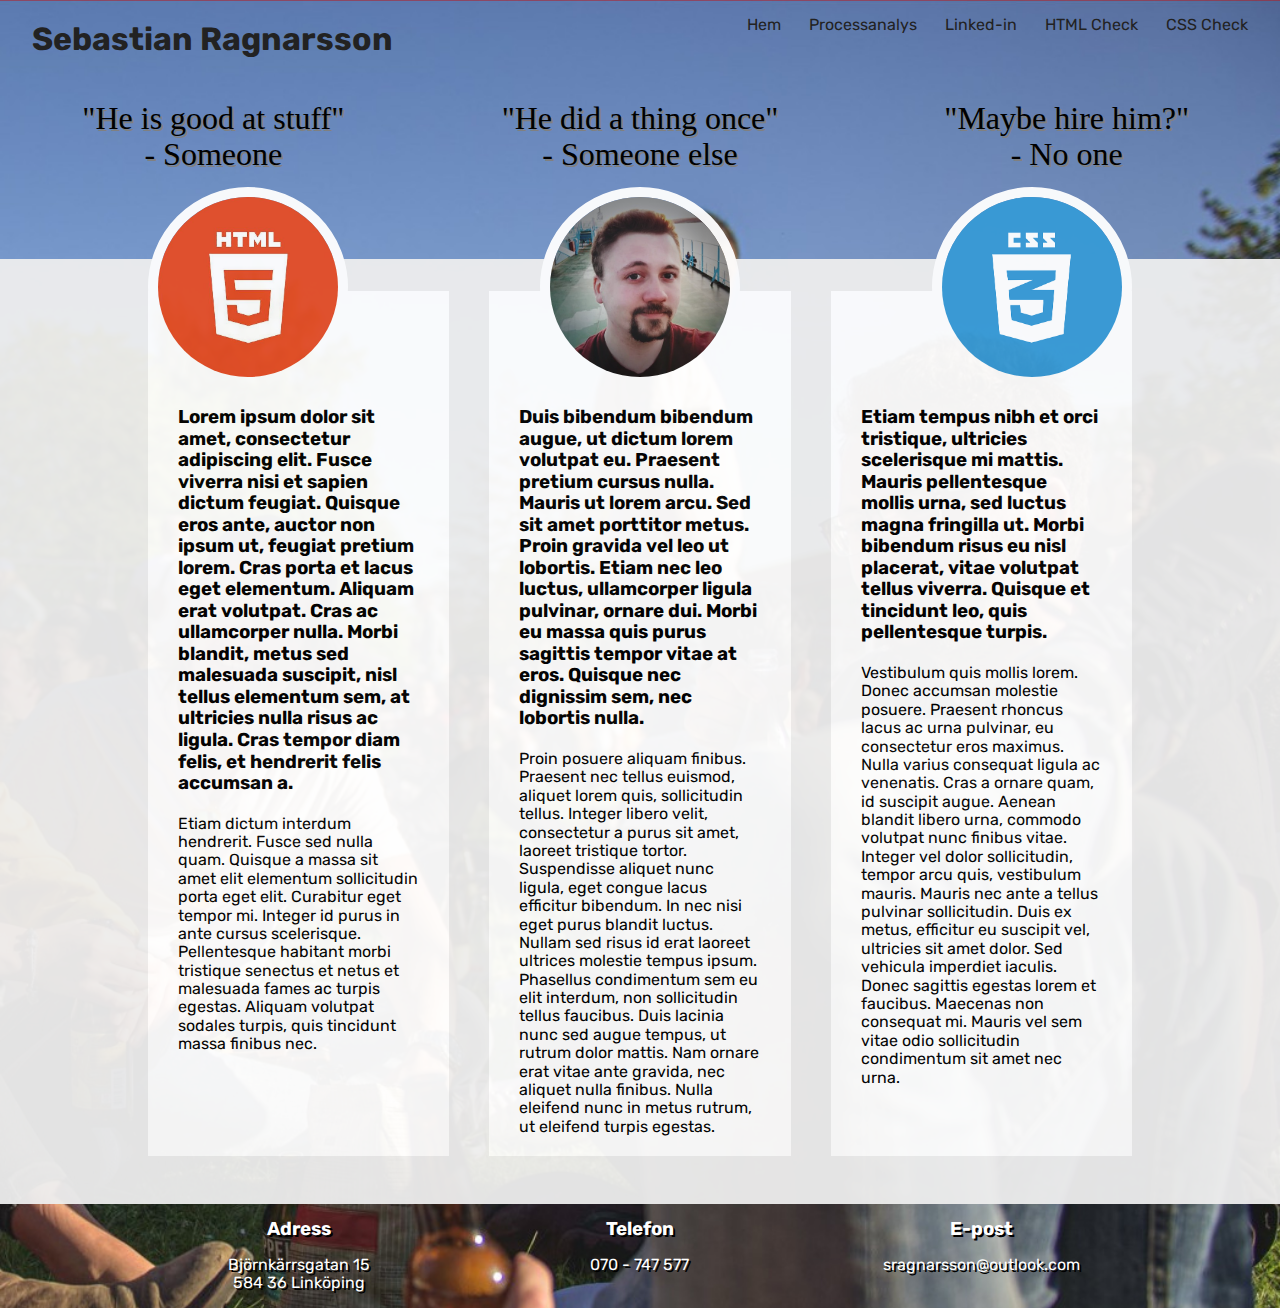
<file: Sebastian Ragnarsson Examinationsuppgift/index.html>
<!DOCTYPE html>

<html lang="sv">
    <head>
        <meta charset="utf-8" />
        <title>Sebastian Ragnarsson</title>
         <!-- Styliased for sizes above 980px, below 980px and printing.  -->
        <link rel="stylesheet" href="reset.css">
        <link rel="stylesheet" media="screen" href="examination.css">
        <link rel="stylesheet" media="print" href="print.css">
    </head>
    <body>
      <header id="header">
          <h1><a href="index.html">Sebastian Ragnarsson</a></h1>

          <nav id="nav">  <!-- Top right navigation menu -->
            <ul>
              <li>
                <a href="index.html">Hem</a>
              </li>

              <li>
                <a href="processanalys.html">Processanalys</a>
              </li>

              <li>
                <a href="https://www.linkedin.com/in/sebastianragnarsson/">Linked-in</a>
              </li>

              <li>
                <a href="https://validator.w3.org/">HTML Check</a>
              </li>

              <li>
                <a href="https://jigsaw.w3.org/css-validator/">CSS Check</a>
              </li>
            </ul>
          </nav>

      </header>

      <div id="short_info"> <!-- Quotes at the top -->
        <ul>
          <li>
            "He is good at stuff" <br> - Someone
          </li>

          <li>
            "He did a thing once" <br> - Someone else
          </li>

          <li>
            "Maybe hire him?" <br> - No one
          </li>
        </ul>
      </div>

      <div class="wrapper"> <!-- Main page container -->
        <section class="pic_box" id="left_box">
          <img src="images/html.jpg" alt="Left Picture"/>
          <h3>Lorem ipsum dolor sit amet, consectetur adipiscing elit. Fusce viverra nisi et sapien dictum
          feugiat. Quisque eros ante, auctor non ipsum ut, feugiat pretium lorem. Cras porta et lacus eget
          elementum. Aliquam erat volutpat. Cras ac ullamcorper nulla. Morbi blandit, metus sed malesuada
          suscipit, nisl tellus elementum sem, at ultricies nulla risus ac ligula. Cras tempor diam felis,
          et hendrerit felis accumsan a.</h3>

          <p>Etiam dictum interdum hendrerit. Fusce sed nulla quam. Quisque a massa sit amet elit
          elementum sollicitudin porta eget elit. Curabitur eget tempor mi. Integer id purus in ante
          cursus scelerisque. Pellentesque habitant morbi tristique senectus et netus et malesuada fames
          ac turpis egestas. Aliquam volutpat sodales turpis, quis tincidunt massa finibus nec.</p>
        </section>

        <section class="pic_box" id="mid_box">
          <img src="images/face.jpg" alt="Mid Picture"/>
          <h3>Duis bibendum bibendum augue, ut dictum lorem volutpat eu. Praesent pretium cursus nulla.
          Mauris ut lorem arcu. Sed sit amet porttitor metus. Proin gravida vel leo ut lobortis. Etiam nec
          leo luctus, ullamcorper ligula pulvinar, ornare dui. Morbi eu massa quis purus sagittis tempor vitae
          at eros. Quisque nec dignissim sem, nec lobortis nulla.</h3>

          <p>Proin posuere aliquam finibus. Praesent nec tellus euismod, aliquet lorem quis, sollicitudin
          tellus. Integer libero velit, consectetur a purus sit amet, laoreet tristique tortor. Suspendisse
          aliquet nunc ligula, eget congue lacus efficitur bibendum. In nec nisi eget purus blandit luctus.
          Nullam sed risus id erat laoreet ultrices molestie tempus ipsum. Phasellus condimentum sem eu elit
          interdum, non sollicitudin tellus faucibus. Duis lacinia nunc sed augue tempus, ut rutrum dolor
          mattis. Nam ornare erat vitae ante gravida, nec aliquet nulla finibus. Nulla eleifend nunc in metus
          rutrum, ut eleifend turpis egestas.</p>
        </section>

        <section class="pic_box" id="right_box">
          <img src="images/css3.png" alt="Right Picture"/>
          <h3>Etiam tempus nibh et orci tristique, ultricies scelerisque mi mattis. Mauris pellentesque
          mollis urna, sed luctus magna fringilla ut. Morbi bibendum risus eu nisl placerat, vitae
          volutpat tellus viverra. Quisque et tincidunt leo, quis pellentesque turpis.</h3>

          <p>Vestibulum quis mollis lorem. Donec accumsan molestie posuere. Praesent rhoncus lacus ac urna
          pulvinar, eu consectetur eros maximus. Nulla varius consequat ligula ac venenatis. Cras a ornare
          quam, id suscipit augue. Aenean blandit libero urna, commodo volutpat nunc finibus vitae. Integer
          vel dolor sollicitudin, tempor arcu quis, vestibulum mauris. Mauris nec ante a tellus pulvinar
          sollicitudin. Duis ex metus, efficitur eu suscipit vel, ultricies sit amet dolor. Sed vehicula
          imperdiet iaculis. Donec sagittis egestas lorem et faucibus. Maecenas non consequat mi. Mauris
          vel sem vitae odio sollicitudin condimentum sit amet nec urna. </p>
        </section>
      </div>

      <footer>
        <div class="footer_box" id="left_footer_box">
          <h3>Adress</h3>
          <p>Björnkärrsgatan 15 <br> 584 36 Linköping</p>
        </div>

        <div class="footer_box" id="mid_footer_box">
          <h3>Telefon</h3>
          <p>070 - 747 577</p>
        </div>

        <div class="footer_box" id="right_footer_box">
          <h3>E-post</h3>
          <p>sragnarsson@outlook.com</p>
        </div>
      </footer>
    </body>
</html>
</file>
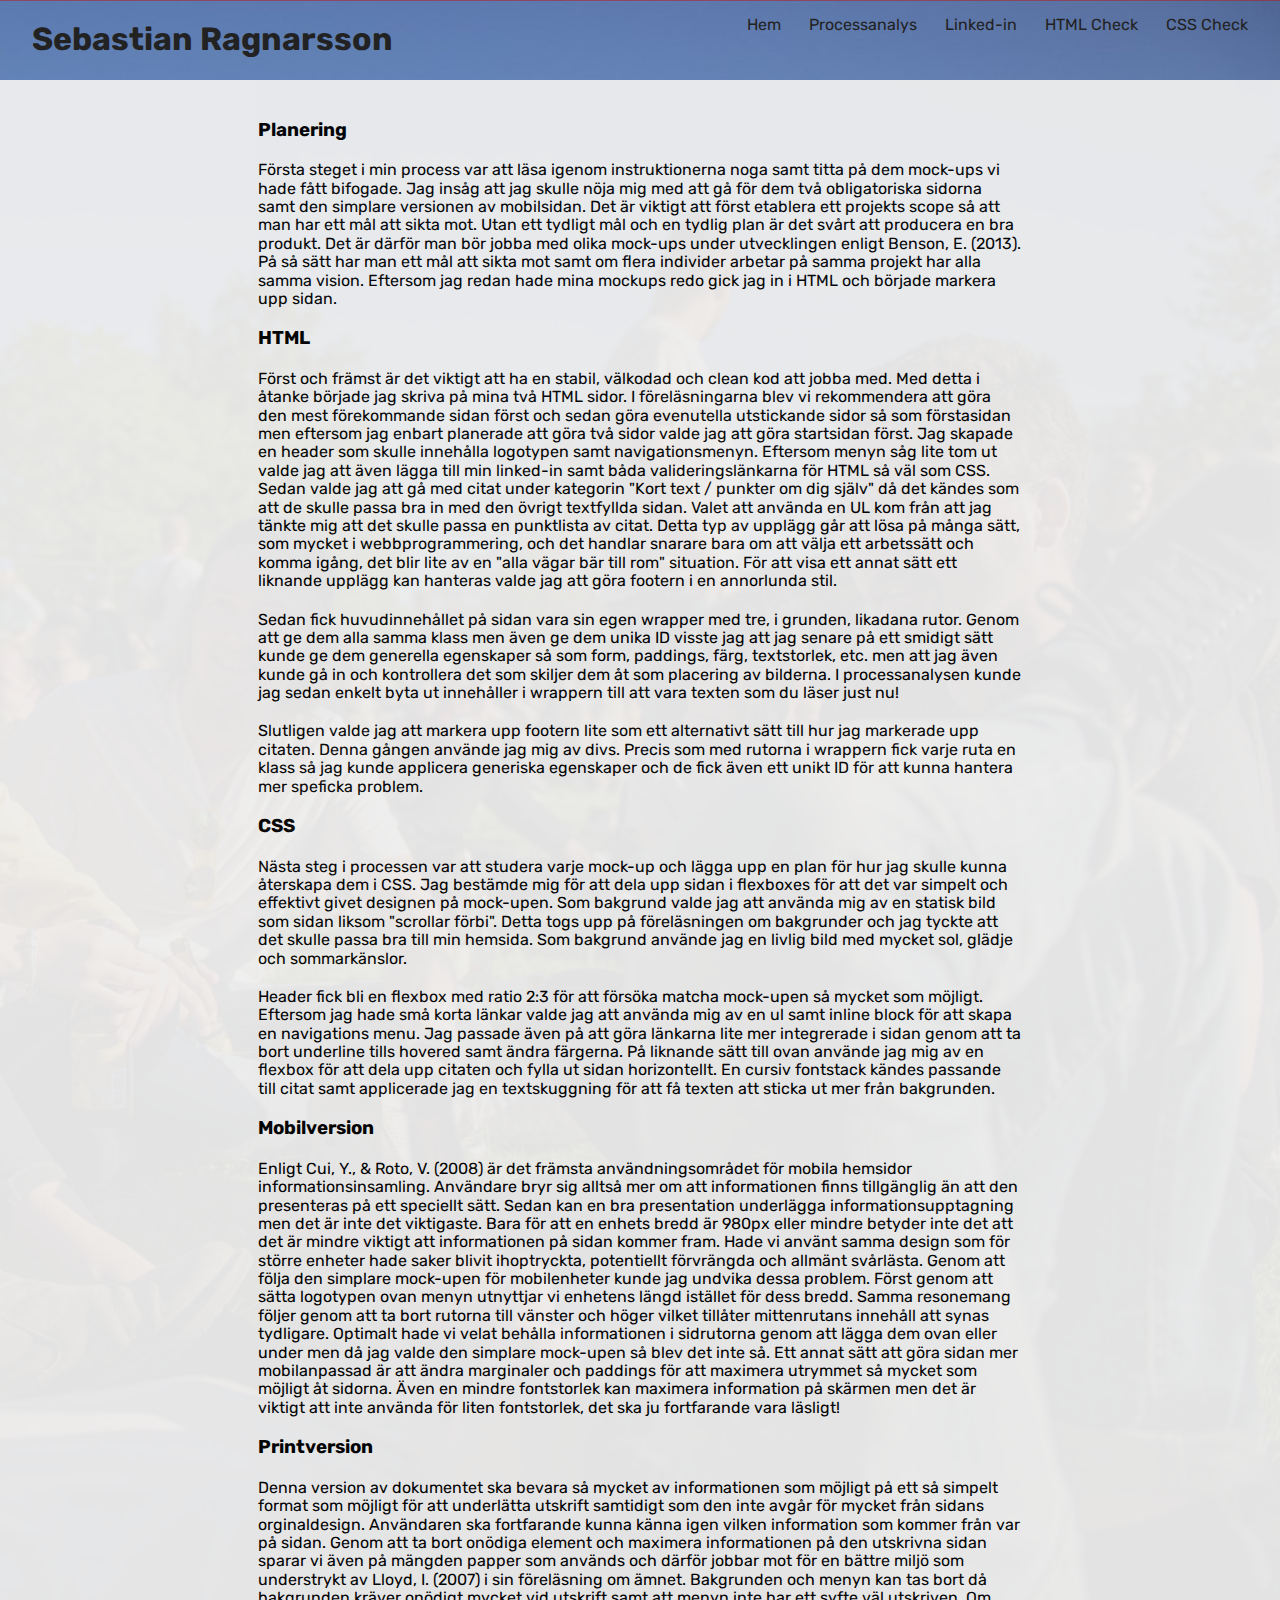
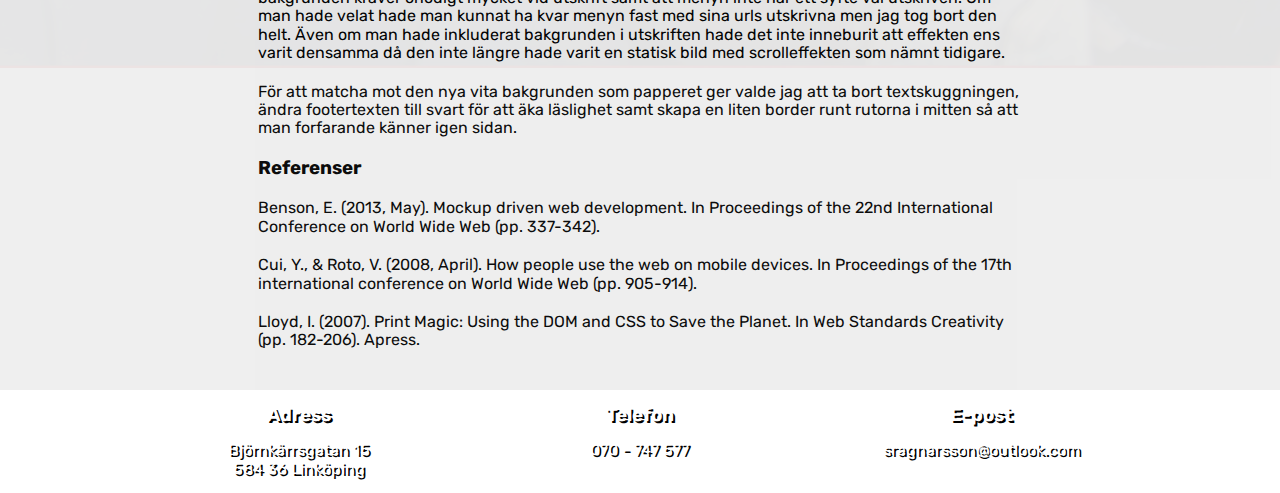
<file: Sebastian Ragnarsson Examinationsuppgift/processanalys.html>
<!DOCTYPE html>

<html lang="sv">
    <head>
        <meta charset="utf-8" />
        <title>Sebastian Ragnarsson</title>
         <!-- Styliased for sizes above 980px, below 980px and printing.  -->
        <link rel="stylesheet" href="reset.css">
        <link rel="stylesheet" media="screen" href="examination.css">
        <link rel="stylesheet" media="print" href="print.css">
    </head>
    <body>
      <header id="header">
          <h1><a href="index.html">Sebastian Ragnarsson</a></h1>

          <nav id="nav">  <!-- Top right navigation menu -->
            <ul>
              <li>
                <a href="index.html">Hem</a>
              </li>

              <li>
                <a href="processanalys.html">Processanalys</a>
              </li>

              <li>
                <a href="https://www.linkedin.com/in/sebastianragnarsson/">Linked-in</a>
              </li>

              <li>
                <a href="https://validator.w3.org/">HTML Check</a>
              </li>

              <li>
                <a href="https://jigsaw.w3.org/css-validator/">CSS Check</a>
              </li>
            </ul>
          </nav>

      </header>

      <div class="wrapper"> <!-- Main page container -->
        <section id="processanalys_text">
          <h3>Planering</h3>

          <p>Första steget i min process var att läsa igenom instruktionerna noga samt titta på dem
          mock-ups vi hade fått bifogade. Jag insåg att jag skulle nöja mig med att gå för dem två
          obligatoriska sidorna samt den simplare versionen av mobilsidan. Det är viktigt att först
          etablera ett projekts scope så att man har ett mål att sikta mot. Utan ett tydligt mål och en
          tydlig plan är det svårt att producera en bra produkt. Det är därför man bör jobba med olika
          mock-ups under utvecklingen enligt Benson, E. (2013). På så sätt har man ett mål att sikta mot
          samt om flera individer arbetar på samma projekt har alla samma vision. Eftersom jag redan hade
          mina mockups redo gick jag in i HTML och började markera upp sidan.</p>

          <h3>HTML</h3>

          <p>Först och främst är det viktigt att ha en stabil, välkodad och clean kod att jobba med. Med
          detta i åtanke började jag skriva på mina två HTML sidor. I föreläsningarna blev vi rekommendera
          att göra den mest förekommande sidan först och sedan göra evenutella utstickande sidor så som
          förstasidan men eftersom jag enbart planerade att göra två sidor valde jag att göra startsidan
          först. Jag skapade en header som skulle innehålla logotypen samt navigationsmenyn. Eftersom menyn
          såg lite tom ut valde jag att även lägga till min linked-in samt båda valideringslänkarna för HTML
          så väl som CSS. Sedan valde jag att gå med citat under kategorin "Kort text / punkter om dig själv"
          då det kändes som att de skulle passa bra in med den övrigt textfyllda sidan. Valet att använda en
          UL kom från att jag tänkte mig att det skulle passa en punktlista av citat. Detta typ av upplägg
          går att lösa på många sätt, som mycket i webbprogrammering, och det handlar snarare bara om att
          välja ett arbetssätt och komma igång, det blir lite av en "alla vägar bär till rom" situation.
          För att visa ett annat sätt ett liknande upplägg kan hanteras valde jag att göra footern i en
          annorlunda stil.</p>

          <p>Sedan fick huvudinnehållet på sidan vara sin egen wrapper med tre, i grunden, likadana rutor.
          Genom att ge dem alla samma klass men även ge dem unika ID visste jag att jag senare på ett
          smidigt sätt kunde ge dem generella egenskaper så som form, paddings, färg, textstorlek, etc.
          men att jag även kunde gå in och kontrollera det som skiljer dem åt som placering av bilderna.
          I processanalysen kunde jag sedan enkelt byta ut innehåller i wrappern till att vara texten som
          du läser just nu!</p>

          <p>Slutligen valde jag att markera upp footern lite som ett alternativt sätt till hur jag markerade
          upp citaten. Denna gången använde jag mig av divs. Precis som med rutorna i wrappern fick varje
          ruta en klass så jag kunde applicera generiska egenskaper och de fick även ett unikt ID för att
          kunna hantera mer speficka problem.</p>

          <h3>CSS</h3>

          <p>Nästa steg i processen var att studera varje mock-up och lägga upp en plan för hur jag skulle
          kunna återskapa dem i CSS. Jag bestämde mig för att dela upp sidan i flexboxes för att det var
          simpelt och effektivt givet designen på mock-upen. Som bakgrund valde jag att använda mig av en
          statisk bild som sidan liksom "scrollar förbi". Detta togs upp på föreläsningen om bakgrunder
          och jag tyckte att det skulle passa bra till min hemsida. Som bakgrund använde jag en livlig bild
          med mycket sol, glädje och sommarkänslor.</p>

          <p>Header fick bli en flexbox med ratio 2:3 för att försöka matcha mock-upen så mycket som möjligt.
          Eftersom jag hade små korta länkar valde jag att använda mig av en ul samt inline block för att
          skapa en navigations menu. Jag passade även på att göra länkarna lite mer integrerade i sidan
          genom att ta bort underline tills hovered samt ändra färgerna. På liknande sätt till ovan använde
          jag mig av en flexbox för att dela upp citaten och fylla ut sidan horizontellt. En cursiv fontstack
          kändes passande till citat samt applicerade jag en textskuggning för att få texten att sticka ut
          mer från bakgrunden.</p>

          <h3>Mobilversion</h3>

          <p>Enligt Cui, Y., & Roto, V. (2008) är det främsta användningsområdet för mobila hemsidor
          informationsinsamling. Användare bryr sig alltså mer om att informationen finns tillgänglig än att
          den presenteras på ett speciellt sätt. Sedan kan en bra presentation underlägga
          informationsupptagning men det är inte det viktigaste. Bara för att en enhets bredd är 980px eller
          mindre betyder inte det att det är mindre viktigt att informationen på sidan kommer fram. Hade vi
          använt samma design som för större enheter hade saker blivit ihoptryckta, potentiellt förvrängda
          och allmänt svårlästa. Genom att följa den simplare mock-upen för mobilenheter kunde jag undvika
          dessa problem. Först genom att sätta logotypen ovan menyn utnyttjar vi enhetens längd istället för
          dess bredd. Samma resonemang följer genom att ta bort rutorna till vänster och höger vilket tillåter
          mittenrutans innehåll att synas tydligare. Optimalt hade vi velat behålla informationen i
          sidrutorna genom att lägga dem ovan eller under men då jag valde den simplare mock-upen så blev det
          inte så. Ett annat sätt att göra sidan mer mobilanpassad är att ändra marginaler och paddings för
          att maximera utrymmet så mycket som möjligt åt sidorna. Även en mindre fontstorlek kan maximera
          information på skärmen men det är viktigt att inte använda för liten fontstorlek, det ska ju
          fortfarande vara läsligt!</p>

          <h3>Printversion</h3>

          <p>Denna version av dokumentet ska bevara så mycket av informationen som möjligt på ett så simpelt
          format som möjligt för att underlätta utskrift samtidigt som den inte avgår för mycket från sidans
          orginaldesign. Användaren ska fortfarande kunna känna igen vilken information som kommer från var
          på sidan. Genom att ta bort onödiga element och maximera informationen på den utskrivna sidan sparar
          vi även på mängden papper som används och därför jobbar mot för en bättre miljö som understrykt av
          Lloyd, I. (2007) i sin föreläsning om ämnet. Bakgrunden och menyn kan tas bort då bakgrunden kräver
          onödigt mycket vid utskrift samt att menyn inte har ett syfte väl utskriven. Om man hade velat hade
          man kunnat ha kvar menyn fast med sina urls utskrivna men jag tog bort den helt. Även om man hade
          inkluderat bakgrunden i utskriften hade det inte inneburit att effekten ens varit densamma då den
          inte längre hade varit en statisk bild med scrolleffekten som nämnt tidigare.</p>

          <p>För att matcha mot den nya vita bakgrunden som papperet ger valde jag att ta bort
          textskuggningen, ändra footertexten till svart för att äka läslighet samt skapa en liten border
          runt rutorna i mitten så att man forfarande känner igen sidan.</p>

          <h3>Referenser</h3>

          <p>Benson, E. (2013, May). Mockup driven web development. In Proceedings of the 22nd
          International Conference on World Wide Web (pp. 337-342).</p>

          <p>Cui, Y., & Roto, V. (2008, April). How people use the web on mobile devices.
          In Proceedings of the 17th international conference on World Wide Web (pp. 905-914).</p>

          <p>Lloyd, I. (2007). Print Magic: Using the DOM and CSS to Save the Planet. In Web Standards
          Creativity (pp. 182-206). Apress.</p>
        </section>
      </div>

      <footer>
        <div class="footer_box" id="left_footer_box">
          <h3>Adress</h3>
          <p>Björnkärrsgatan 15 <br> 584 36 Linköping</p>
        </div>

        <div class="footer_box" id="mid_footer_box">
          <h3>Telefon</h3>
          <p>070 - 747 577</p>
        </div>

        <div class="footer_box" id="right_footer_box">
          <h3>E-post</h3>
          <p>sragnarsson@outlook.com</p>
        </div>
      </footer>
    </body>
</html>
</file>
<file: Sebastian Ragnarsson Examinationsuppgift/examination.css>
@import url('https://fonts.googleapis.com/css2?family=Rubik&display=swap');

/*----- General -----*/
body {
  background-image: url("images/background.jpg");
  background-size: cover;
  background-repeat: no-repeat;
  background-position: 0 -2px;
  background-attachment: fixed;
  font-family: 'Rubik', 'Arial', sans-serif;
}

h2, h3, p {
  margin: 20px 30px;
}

ul {
  padding-left: 0;
}

/*----- Header -----*/

/* Splits the header into a 2:3 logo:navmenu ratio. */
header {
  display: flex;
}

h1 {
  font-size: 2em;
  flex: 2;
  padding-left: 1em;
}

nav {
  flex: 3;
  text-align: right;
}

/* Makes the nav menu into a inline block in order to get it horizontal. */
nav ul {
  list-style-type: none;
  padding-right: 2em;
}

nav ul li {
  display: inline-block;
  margin-left: 1.5em;
}

/* Changes link properties. */
a {
  color: #222;
  text-decoration: none;
}

li a:hover {
  color: #000;
  text-decoration: underline;
}

/*----- Short info -----*/

/* Removes bullet points, italicises and makes the quotes feel more like quotes. */
#short_info ul {
  list-style-type: none;
  display: flex;
  margin-top: 20px;
}

#short_info ul li{
  font-family: URW Chancery L, cursive;
  font-size: 2em;
  padding-bottom: 70px;
  flex: 1;
  text-align: center;
  text-shadow: 2px 2px grey;
}


/*----- Main info -----*/

.wrapper {
  background-color: #eee;
  opacity: 95%;
  display: flex;
  padding-left: 10%;
  padding-right: 10%;
}

.pic_box {
  background-color: white;
  flex: 1;
  padding-top: 1em;
  margin-top: 2em;
  margin-bottom: 3em;
  margin-left: 20px;
  margin-right: 20px;
}

/* Changes the images into circles and moves them above the pic_boxes */
.pic_box img {
  object-fit: cover;
  width: 200px;
  height: 200px;
  border-radius: 50%;
  border: 10px solid white;
  display: block;
  box-sizing: border-box;
  margin-top: -120px;
}

/* Aligns the images to match the template given */
#left_box img {
  margin-right: auto;
}

#mid_box img {
  margin-left: auto;
  margin-right: auto;
}

#right_box img {
  margin-left: auto;
}

/*----- Footer -----*/

footer {
  display: flex;
}

.footer_box {
  flex: 1;
  color: white;
  text-shadow: 2px 2px black;
  text-align: center;
}

#left_footer_box {
  margin-left: 10%;
}

#right_footer_box {
  margin-right: 10%;
}

.footer_box p, .footer_box h3 {
  margin: 15px 30px;
}

/*----- Processanalys -----*/

#processanalys_text {
  padding: 20px 100px;
}

@media (max-width: 980px){
  /*----- Header -----*/
  /* Puts the logo on top of the menu and centers*/
  header {
    flex-direction: column;
  }

  h1, nav {
    text-align: center;
    padding: 0;
    margin: 0;
    margin-top: 0.5em;
  }

  /*----- Short info -----*/
  #short_info {
    font-size: 0.8em;
  }

  /*----- Main info -----*/
  /* Removes the left and right boxes and gives more space to the middle box */
  #left_box {
    display: none;
  }

  #right_box {
    display: none;

  }

  /*----- Footer -----*/
  #left_footer_box {
    margin-left: 0;
  }

  #right_footer_box {
    margin-right: 0;
  }

  .footer_box p, .footer_box h3 {
    margin: 15px 5px;
  }

  /*----- Processanalys -----*/

  #processanalys_text {
    padding: 10px 10px;
  }
}
</file>
<file: Sebastian Ragnarsson Examinationsuppgift/print.css>
@import url('https://fonts.googleapis.com/css2?family=Rubik&display=swap');

/*----- General -----*/

/* Removes the background image */
body {
  background-image: none;
  background-size: cover;
  background-repeat: no-repeat;
  background-position: 0 -2px;
  font-family: 'Rubik', 'Arial', sans-serif;
  font-size: 12px;
}

h2, h3, p {
  margin: 20px 30px;
}

ul {
  padding-left: 0;
}

/*----- Header -----*/

h1 {
  font-size: 2em;
  padding-left: 1em;
}

/* Removes the navmenu */
nav {
  display: none;
}

a {
  color: #222;
  text-decoration: none;
}

/*----- Short info -----*/

/* Removes bullet points, italicises and makes the quotes feel more like quotes. */
#short_info ul {
  list-style-type: none;
  display: flex;
  margin-top: 20px;
}

#short_info ul li{
  font-family: URW Chancery L, cursive;
  font-size: 2em;
  padding-bottom: 70px;
  flex: 1;
  text-align: center;
  text-shadow: none; /* In printing shadowing did not look as good */
}


/*----- Main info -----*/

.wrapper {
  display: flex;
}

/* Adds a border to each textbox to have them be distinct against white paper */
.pic_box {
  flex: 1;
  border: 2px solid black;
  margin-top: 2em;
  padding-top: 1em;
  margin-bottom: 0;
  margin-left: 5px;
  margin-right: 5px;
}

/* Changes the images into circles and moves them above the pic_boxes */
.pic_box img {
  object-fit: cover;
  width: 100px;
  height: 100px;
  border-radius: 50%;
  border: 10px solid white;
  display: block;
  box-sizing: border-box;
  margin-top: -60px;
}

.pic_box h3, .pic_box p {
  margin-left: 5px;
  margin-right: 5px;
}

/* Aligns the images to match the template given */
#left_box img {
  margin-right: auto;
}

#mid_box img {
  margin-left: auto;
  margin-right: auto;
}

#right_box img {
  margin-left: auto;
}

/*----- Footer -----*/

footer {
  display: flex;
}

.footer_box {
  flex: 1;
  color: black;
  text-shadow: none; /* In printing shadowing did not look as good */
  text-align: center;
}

.footer_box p, .footer_box h3 {
  margin: 15px 30px;
}

/*----- Processanalys -----*/

#processanalys_text {
  padding: 0;
}
</file>
